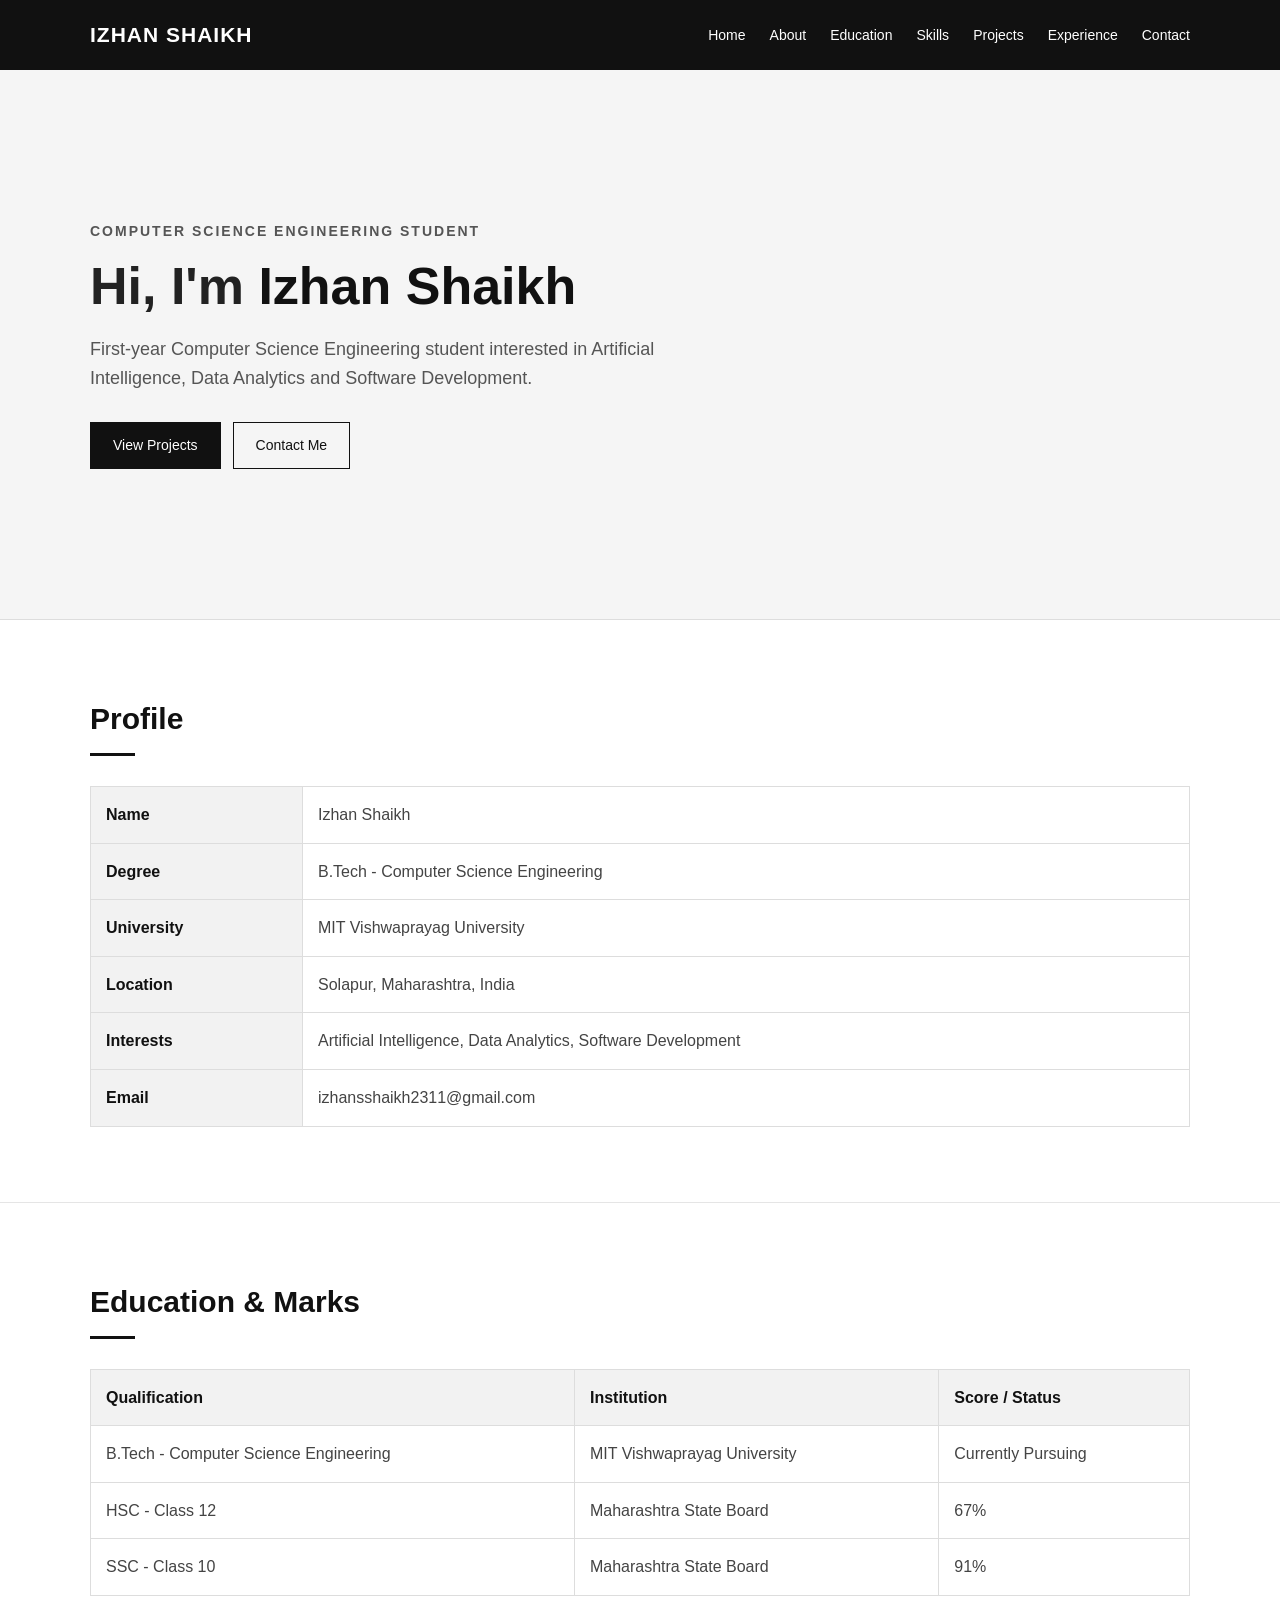
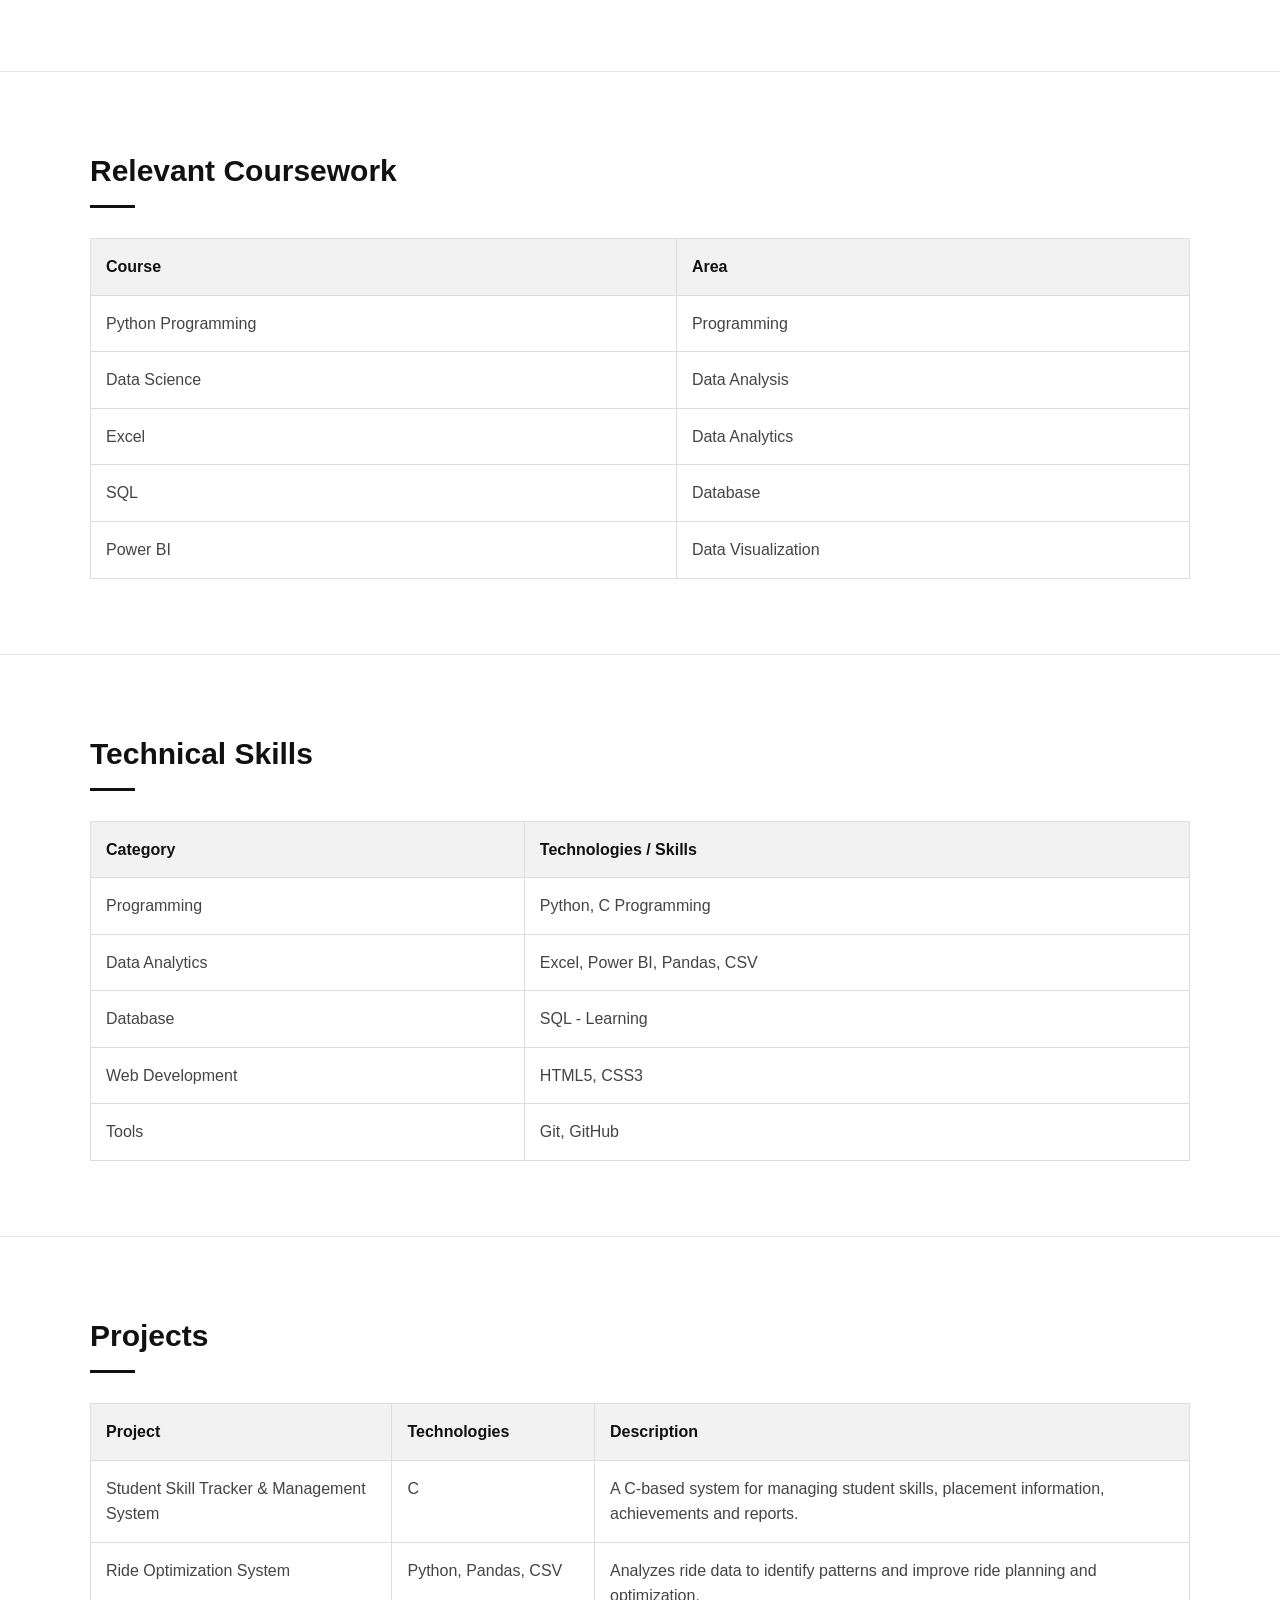
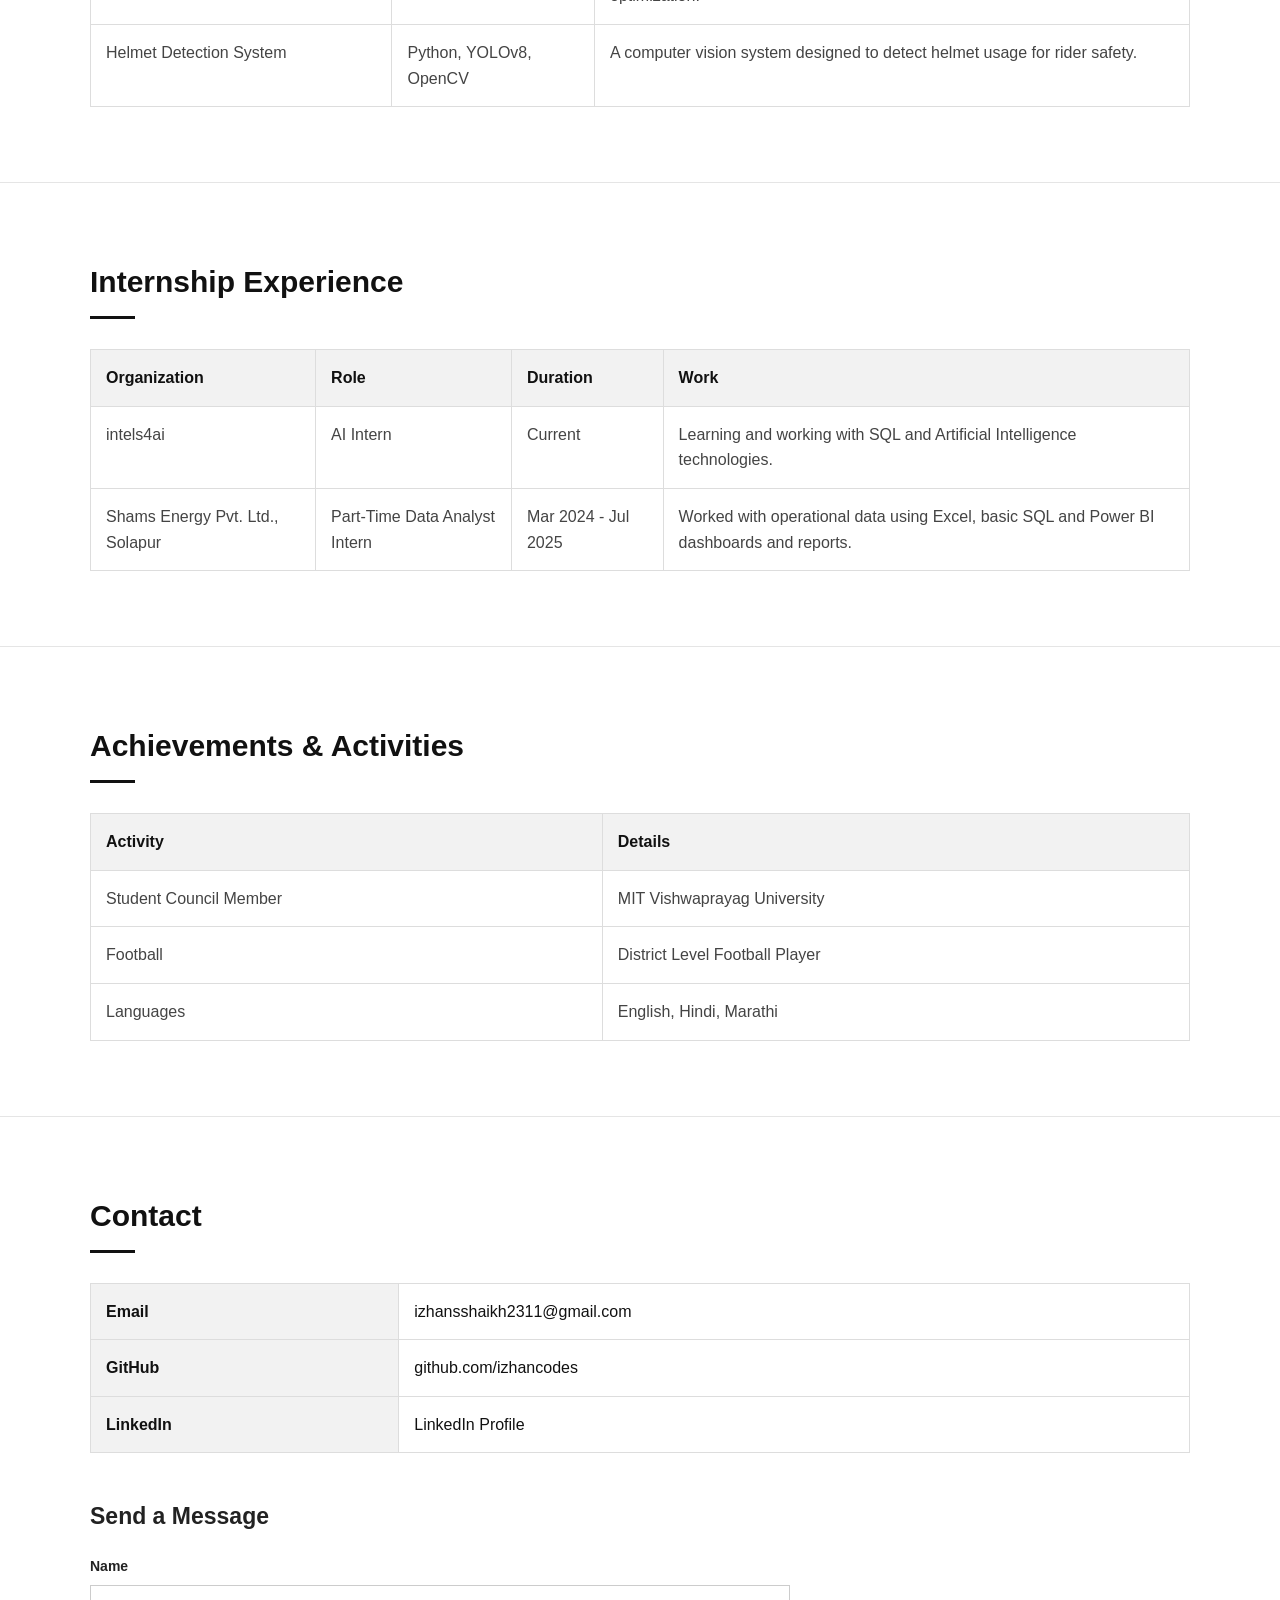
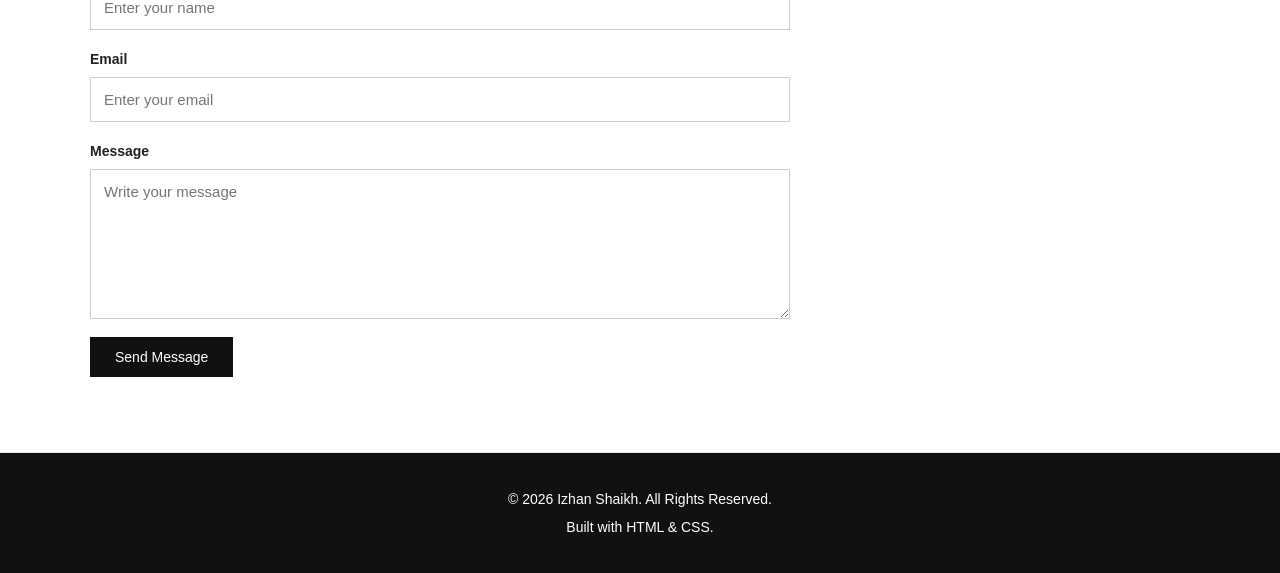
<file: index.html>
<!DOCTYPE html>
<html lang="en">
<head>
    <meta charset="UTF-8">
    <meta name="viewport" content="width=device-width, initial-scale=1.0">

    <title>Izhan Shaikh | Computer Science Engineering Student</title>

    <link rel="stylesheet" href="style.css">
</head>

<body>

    <!-- Header -->
    <header>
        <div class="container nav-container">
            <h2 class="logo">IZHAN SHAIKH</h2>

            <nav>
                <a href="#home">Home</a>
                <a href="#about">About</a>
                <a href="#education">Education</a>
                <a href="#skills">Skills</a>
                <a href="#projects">Projects</a>
                <a href="#experience">Experience</a>
                <a href="#contact">Contact</a>
            </nav>
        </div>
    </header>


    <!-- Hero Section -->
    <section id="home" class="hero">
        <div class="container hero-content">

            <div>
                <p class="small-title">COMPUTER SCIENCE ENGINEERING STUDENT</p>

                <h1>
                    Hi, I'm <span>Izhan Shaikh</span>
                </h1>

                <p class="hero-text">
                    First-year Computer Science Engineering student interested in
                    Artificial Intelligence, Data Analytics and Software Development.
                </p>

                <div class="buttons">
                    <a href="#projects" class="btn">View Projects</a>
                    <a href="#contact" class="btn outline">Contact Me</a>
                </div>
            </div>

        </div>
    </section>


    <!-- About -->
    <section id="about">
        <div class="container">

            <h2 class="section-title">Profile</h2>

            <table>
                <tr>
                    <th>Name</th>
                    <td>Izhan Shaikh</td>
                </tr>

                <tr>
                    <th>Degree</th>
                    <td>B.Tech - Computer Science Engineering</td>
                </tr>

                <tr>
                    <th>University</th>
                    <td>MIT Vishwaprayag University</td>
                </tr>

                <tr>
                    <th>Location</th>
                    <td>Solapur, Maharashtra, India</td>
                </tr>

                <tr>
                    <th>Interests</th>
                    <td>Artificial Intelligence, Data Analytics, Software Development</td>
                </tr>

                <tr>
                    <th>Email</th>
                    <td>izhansshaikh2311@gmail.com</td>
                </tr>
            </table>

        </div>
    </section>


    <!-- Education -->
    <section id="education">
        <div class="container">

            <h2 class="section-title">Education & Marks</h2>

            <table>
                <thead>
                    <tr>
                        <th>Qualification</th>
                        <th>Institution</th>
                        <th>Score / Status</th>
                    </tr>
                </thead>

                <tbody>
                    <tr>
                        <td>B.Tech - Computer Science Engineering</td>
                        <td>MIT Vishwaprayag University</td>
                        <td>Currently Pursuing</td>
                    </tr>

                    <tr>
                        <td>HSC - Class 12</td>
                        <td>Maharashtra State Board</td>
                        <td>67%</td>
                    </tr>

                    <tr>
                        <td>SSC - Class 10</td>
                        <td>Maharashtra State Board</td>
                        <td>91%</td>
                    </tr>
                </tbody>
            </table>

        </div>
    </section>


    <!-- Coursework -->
    <section>
        <div class="container">

            <h2 class="section-title">Relevant Coursework</h2>

            <table>
                <thead>
                    <tr>
                        <th>Course</th>
                        <th>Area</th>
                    </tr>
                </thead>

                <tbody>
                    <tr>
                        <td>Python Programming</td>
                        <td>Programming</td>
                    </tr>

                    <tr>
                        <td>Data Science</td>
                        <td>Data Analysis</td>
                    </tr>

                    <tr>
                        <td>Excel</td>
                        <td>Data Analytics</td>
                    </tr>

                    <tr>
                        <td>SQL</td>
                        <td>Database</td>
                    </tr>

                    <tr>
                        <td>Power BI</td>
                        <td>Data Visualization</td>
                    </tr>
                </tbody>
            </table>

        </div>
    </section>


    <!-- Skills -->
    <section id="skills">
        <div class="container">

            <h2 class="section-title">Technical Skills</h2>

            <table>
                <thead>
                    <tr>
                        <th>Category</th>
                        <th>Technologies / Skills</th>
                    </tr>
                </thead>

                <tbody>
                    <tr>
                        <td>Programming</td>
                        <td>Python, C Programming</td>
                    </tr>

                    <tr>
                        <td>Data Analytics</td>
                        <td>Excel, Power BI, Pandas, CSV</td>
                    </tr>

                    <tr>
                        <td>Database</td>
                        <td>SQL - Learning</td>
                    </tr>

                    <tr>
                        <td>Web Development</td>
                        <td>HTML5, CSS3</td>
                    </tr>

                    <tr>
                        <td>Tools</td>
                        <td>Git, GitHub</td>
                    </tr>
                </tbody>
            </table>

        </div>
    </section>


    <!-- Projects -->
    <section id="projects">
        <div class="container">

            <h2 class="section-title">Projects</h2>

            <table>
                <thead>
                    <tr>
                        <th>Project</th>
                        <th>Technologies</th>
                        <th>Description</th>
                    </tr>
                </thead>

                <tbody>
                    <tr>
                        <td>Student Skill Tracker & Management System</td>

                        <td>C</td>

                        <td>
                            A C-based system for managing student skills,
                            placement information, achievements and reports.
                        </td>
                    </tr>

                    <tr>
                        <td>Ride Optimization System</td>

                        <td>Python, Pandas, CSV</td>

                        <td>
                            Analyzes ride data to identify patterns and
                            improve ride planning and optimization.
                        </td>
                    </tr>

                    <tr>
                        <td>Helmet Detection System</td>

                        <td>Python, YOLOv8, OpenCV</td>

                        <td>
                            A computer vision system designed to detect
                            helmet usage for rider safety.
                        </td>
                    </tr>
                </tbody>
            </table>

        </div>
    </section>


    <!-- Experience -->
    <section id="experience">
        <div class="container">

            <h2 class="section-title">Internship Experience</h2>

            <table>
                <thead>
                    <tr>
                        <th>Organization</th>
                        <th>Role</th>
                        <th>Duration</th>
                        <th>Work</th>
                    </tr>
                </thead>

                <tbody>
                    <tr>
                        <td>intels4ai</td>

                        <td>AI Intern</td>

                        <td>Current</td>

                        <td>
                            Learning and working with SQL and
                            Artificial Intelligence technologies.
                        </td>
                    </tr>

                    <tr>
                        <td>Shams Energy Pvt. Ltd., Solapur</td>

                        <td>Part-Time Data Analyst Intern</td>

                        <td>Mar 2024 - Jul 2025</td>

                        <td>
                            Worked with operational data using Excel,
                            basic SQL and Power BI dashboards and reports.
                        </td>
                    </tr>
                </tbody>
            </table>

        </div>
    </section>


    <!-- Achievements -->
    <section>
        <div class="container">

            <h2 class="section-title">Achievements & Activities</h2>

            <table>
                <thead>
                    <tr>
                        <th>Activity</th>
                        <th>Details</th>
                    </tr>
                </thead>

                <tbody>
                    <tr>
                        <td>Student Council Member</td>
                        <td>MIT Vishwaprayag University</td>
                    </tr>

                    <tr>
                        <td>Football</td>
                        <td>District Level Football Player</td>
                    </tr>

                    <tr>
                        <td>Languages</td>
                        <td>English, Hindi, Marathi</td>
                    </tr>
                </tbody>
            </table>

        </div>
    </section>


    <!-- Contact -->
    <section id="contact">
        <div class="container">

            <h2 class="section-title">Contact</h2>

            <table>
                <tr>
                    <th>Email</th>
                    <td>
                        <a href="mailto:izhansshaikh2311@gmail.com">
                            izhansshaikh2311@gmail.com
                        </a>
                    </td>
                </tr>

                <tr>
                    <th>GitHub</th>
                    <td>
                        <a href="https://github.com/izhancodes" target="_blank">
                            github.com/izhancodes
                        </a>
                    </td>
                </tr>

                <tr>
                    <th>LinkedIn</th>
                    <td>
                        <a href="https://www.linkedin.com/in/izhan-shaikh-60560a395"
                           target="_blank">
                            LinkedIn Profile
                        </a>
                    </td>
                </tr>
            </table>


            <!-- Contact Form -->
            <div class="contact-form">

                <h3>Send a Message</h3>

                <form>

                    <label for="name">Name</label>
                    <input type="text" id="name" name="name"
                           placeholder="Enter your name">

                    <label for="email">Email</label>
                    <input type="email" id="email" name="email"
                           placeholder="Enter your email">

                    <label for="message">Message</label>
                    <textarea id="message" name="message"
                              placeholder="Write your message"></textarea>

                    <button type="submit">Send Message</button>

                </form>

            </div>

        </div>
    </section>


    <!-- Footer -->
    <footer>
        <div class="container">

            <p>
                © 2026 Izhan Shaikh. All Rights Reserved.
            </p>

            <p>
                Built with HTML & CSS.
            </p>

        </div>
    </footer>

</body>
</html>
</file>
<file: style.css>
/* General */
* {
    margin: 0;
    padding: 0;
    box-sizing: border-box;
}

html {
    scroll-behavior: smooth;
}

body {
    font-family: Arial, Helvetica, sans-serif;
    background: #ffffff;
    color: #222222;
    line-height: 1.6;
}

.container {
    width: 90%;
    max-width: 1100px;
    margin: auto;
}


/* Header */
header {
    background: #111111;
    color: white;
    position: sticky;
    top: 0;
    z-index: 1000;
}

.nav-container {
    min-height: 70px;
    display: flex;
    align-items: center;
    justify-content: space-between;
}

.logo {
    font-size: 21px;
    letter-spacing: 1px;
}

nav {
    display: flex;
    gap: 24px;
}

nav a {
    color: white;
    text-decoration: none;
    font-size: 14px;
}

nav a:hover {
    text-decoration: underline;
}


/* Hero */
.hero {
    min-height: 550px;
    display: flex;
    align-items: center;
    background: #f5f5f5;
    border-bottom: 1px solid #dddddd;
}

.hero-content {
    display: flex;
    align-items: center;
}

.small-title {
    font-size: 14px;
    font-weight: bold;
    letter-spacing: 2px;
    color: #555555;
    margin-bottom: 15px;
}

h1 {
    font-size: 52px;
    line-height: 1.1;
    margin-bottom: 20px;
}

h1 span {
    color: #111111;
}

.hero-text {
    max-width: 650px;
    font-size: 18px;
    color: #555555;
    margin-bottom: 30px;
}

.buttons {
    display: flex;
    gap: 12px;
}

.btn {
    display: inline-block;
    padding: 11px 22px;
    background: #111111;
    color: white;
    text-decoration: none;
    border: 1px solid #111111;
    font-size: 14px;
}

.btn:hover {
    background: #333333;
}

.btn.outline {
    background: transparent;
    color: #111111;
}

.btn.outline:hover {
    background: #111111;
    color: white;
}


/* Sections */
section {
    padding: 75px 0;
    border-bottom: 1px solid #e5e5e5;
}

.section-title {
    font-size: 30px;
    margin-bottom: 30px;
    color: #111111;
}

.section-title::after {
    content: "";
    display: block;
    width: 45px;
    height: 3px;
    background: #111111;
    margin-top: 10px;
}


/* Tables */
table {
    width: 100%;
    border-collapse: collapse;
    background: white;
}

th,
td {
    border: 1px solid #dddddd;
    padding: 15px;
    text-align: left;
    vertical-align: top;
}

th {
    background: #f2f2f2;
    font-weight: bold;
    color: #111111;
}

td {
    color: #444444;
}

tr:hover td {
    background: #fafafa;
}


/* Links */
a {
    color: #111111;
}

td a {
    text-decoration: none;
    font-weight: 500;
}

td a:hover {
    text-decoration: underline;
}


/* Contact Form */
.contact-form {
    margin-top: 45px;
    max-width: 700px;
}

.contact-form h3 {
    font-size: 23px;
    margin-bottom: 20px;
}

form {
    display: flex;
    flex-direction: column;
}

label {
    margin-bottom: 7px;
    font-weight: bold;
    font-size: 14px;
}

input,
textarea {
    width: 100%;
    padding: 13px;
    margin-bottom: 18px;
    border: 1px solid #cccccc;
    font-family: inherit;
    font-size: 15px;
}

textarea {
    height: 150px;
    resize: vertical;
}

input:focus,
textarea:focus {
    outline: none;
    border-color: #111111;
}

button {
    width: fit-content;
    padding: 12px 25px;
    background: #111111;
    color: white;
    border: none;
    cursor: pointer;
    font-size: 14px;
}

button:hover {
    background: #333333;
}


/* Footer */
footer {
    background: #111111;
    color: white;
    padding: 30px 0;
    text-align: center;
}

footer p {
    margin: 5px 0;
    font-size: 14px;
}


/* Responsive */
@media (max-width: 800px) {

    .nav-container {
        flex-direction: column;
        padding: 20px 0;
        gap: 15px;
    }

    nav {
        flex-wrap: wrap;
        justify-content: center;
        gap: 15px;
    }

    .hero {
        min-height: 450px;
    }

    h1 {
        font-size: 40px;
    }

    .hero-text {
        font-size: 16px;
    }

    table {
        font-size: 14px;
    }

    th,
    td {
        padding: 10px;
    }
}


@media (max-width: 600px) {

    .container {
        width: 94%;
    }

    section {
        padding: 50px 0;
    }

    h1 {
        font-size: 34px;
    }

    .buttons {
        flex-direction: column;
        width: fit-content;
    }

    .btn {
        text-align: center;
    }

    table {
        display: block;
        overflow-x: auto;
        white-space: nowrap;
    }

    .section-title {
        font-size: 26px;
    }
}
</file>
